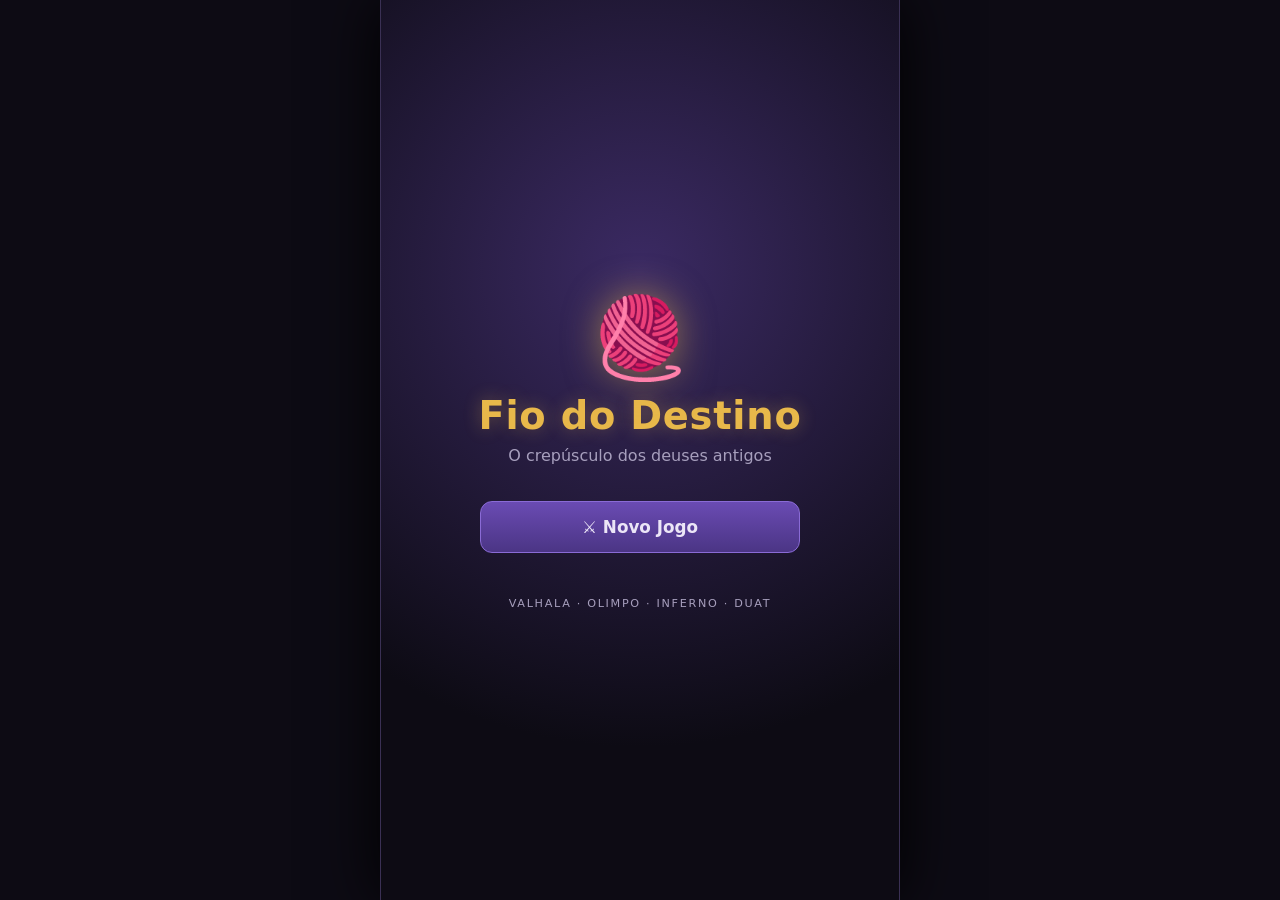
<file: index.html>
<!doctype html>
<html lang="pt-BR">
<head>
  <meta charset="utf-8">
  <meta name="viewport" content="width=device-width, initial-scale=1, viewport-fit=cover, user-scalable=no">
  <meta name="theme-color" content="#0d0b14">
  <meta name="mobile-web-app-capable" content="yes">
  <meta name="apple-mobile-web-app-capable" content="yes">
  <meta name="description" content="RPG de turnos sobre os deuses antigos: Valhala, Olimpo, Inferno e Duat.">
  <title>Fio do Destino</title>
  <link rel="manifest" href="manifest.json">
  <link rel="icon" href="icon.svg" type="image/svg+xml">
  <link rel="apple-touch-icon" href="icon.svg">
  <link rel="stylesheet" href="style.css">
</head>
<body>
  <div id="app"></div>
  <div id="modal"></div>
  <script src="js/data.js"></script>
  <script src="js/cartas.js"></script>
  <script src="js/cenarios.js"></script>
  <script src="js/eventos.js"></script>
  <script src="js/logic.js"></script>
  <script src="js/mapas.js"></script>
  <script src="js/minis.js"></script>
  <script src="js/tatica.js"></script>
  <script src="js/vendor/three.min.js"></script>
  <script src="js/modelos3d.js"></script>
  <script src="js/modelos3d/heroi.js"></script>
  <script src="js/modelos3d/valhala.js"></script>
  <script src="js/modelos3d/olimpo.js"></script>
  <script src="js/modelos3d/inferno.js"></script>
  <script src="js/modelos3d/duat.js"></script>
  <script src="js/modelos3d/estruturas.js"></script>
  <script src="js/cena3d.js"></script>
  <script src="js/tutorial.js"></script>
  <script src="js/ui.js"></script>
</body>
</html>
</file>
<file: style.css>
:root {
  --bg: #0d0b14;
  --painel: #1a1626;
  --painel2: #241e36;
  --borda: #3a3054;
  --texto: #ece6f7;
  --suave: #a79fbd;
  --ouro: #e8b84a;
  --hp: #d9484e;
  --mp: #3f8ae0;
  --xp: #9a6bdc;
  --ok: #5fd068;
  --ruim: #ff6b6b;
  --fundo-reino: linear-gradient(180deg, #1b1530 0%, #0d0b14 100%);
  --safe-b: env(safe-area-inset-bottom, 0px);
  --safe-t: env(safe-area-inset-top, 0px);
  color-scheme: dark;
}
* { box-sizing: border-box; -webkit-tap-highlight-color: transparent; }
html, body { margin: 0; height: 100%; background: var(--bg); color: var(--texto); font-family: system-ui, -apple-system, 'Segoe UI', Roboto, sans-serif; font-size: 16px; overscroll-behavior: none; }
body { display: flex; justify-content: center; }
#app { width: 100%; max-width: 520px; height: 100%; position: relative; }
button { font: inherit; color: inherit; cursor: pointer; }
button:disabled { opacity: .4; cursor: default; }
h1, h2, h3, p { margin: 0; }
small { color: var(--suave); }
b { font-weight: 700; }

/* ---------- temas dos reinos ---------- */
.reino-valhala { --fundo-reino: linear-gradient(180deg, #16294a 0%, #0c1424 55%, #0d0b14 100%); --acento: #7cc4ff; }
.reino-olimpo  { --fundo-reino: linear-gradient(180deg, #3d4f7a 0%, #1f2a46 55%, #0d0b14 100%); --acento: #ffe28a; }
.reino-inferno { --fundo-reino: linear-gradient(180deg, #4a0e0e 0%, #1d0707 55%, #0d0b14 100%); --acento: #ff7a45; }
.reino-duat    { --fundo-reino: linear-gradient(180deg, #5a4318 0%, #251b0a 55%, #0d0b14 100%); --acento: #f2c04d; }
.reino-caos    { --fundo-reino: linear-gradient(180deg, #2b0f4d 0%, #0c0618 60%, #000 100%); --acento: #c58bff; }

.tela { height: 100%; display: flex; flex-direction: column; background: var(--fundo-reino); padding-top: var(--safe-t); overflow: hidden; }
.corpo { flex: 1; overflow-y: auto; padding: 14px 16px 18px; -webkit-overflow-scrolling: touch; }

/* ---------- botões ---------- */
.btn { background: var(--painel2); border: 1px solid var(--borda); border-radius: 12px; padding: 12px 14px; min-height: 48px; font-weight: 600; transition: transform .08s, background .15s; }
.btn:active:not(:disabled) { transform: scale(.97); background: #33294d; }
.btn.grande { padding: 15px; font-size: 1.05rem; width: 100%; background: linear-gradient(180deg, #6a4bb3, #4b3585); border-color: #8a6bd6; }
.btn.sec { background: var(--painel2); border-color: var(--borda); }
.btn.chefe { background: linear-gradient(180deg, #a3342f, #6e1f1c); border-color: #d9605a; width: 100%; }
.btn.peq { min-height: 40px; padding: 8px 12px; font-size: .9rem; white-space: nowrap; }
.btn.link { background: none; border: none; color: var(--suave); width: 100%; text-decoration: underline; }
.btn.span2 { grid-column: span 2; }

/* ---------- título / criação / história ---------- */
.titulo { align-items: center; justify-content: center; text-align: center; padding: 24px; gap: 8px; background: radial-gradient(circle at 50% 30%, #3b2a63 0%, #0d0b14 70%); }
.logo { font-size: 5rem; filter: drop-shadow(0 0 18px #e8b84a88); animation: flutuar 3s ease-in-out infinite; }
.titulo h1 { font-size: 2.4rem; letter-spacing: .02em; color: var(--ouro); text-shadow: 0 0 18px #e8b84a55; }
.sub { color: var(--suave); margin-bottom: 28px; }
.menu-titulo { width: 100%; max-width: 320px; display: flex; flex-direction: column; gap: 12px; }
.rodape-titulo { margin-top: 36px; letter-spacing: .15em; text-transform: uppercase; font-size: .7rem; }
@keyframes flutuar { 50% { transform: translateY(-8px); } }

.criar { padding: 18px 16px; overflow-y: auto; gap: 14px; }
.criar h2 { text-align: center; color: var(--ouro); }
.campo { display: flex; flex-direction: column; gap: 6px; color: var(--suave); font-size: .9rem; }
.campo input { background: var(--painel); border: 1px solid var(--borda); border-radius: 10px; padding: 13px; color: var(--texto); font-size: 1rem; }
.classes { display: flex; flex-direction: column; gap: 10px; }
.card-classe { text-align: left; background: var(--painel); border: 2px solid var(--borda); border-radius: 14px; padding: 12px 14px; display: grid; grid-template-columns: 52px 1fr; column-gap: 12px; }
.card-classe.sel { border-color: var(--ouro); background: #2a2140; }
.card-classe .ico-g { grid-row: span 3; font-size: 2.4rem; align-self: center; }
.card-classe small { line-height: 1.3; }
.mini-attr { display: flex; gap: 8px; margin-top: 6px; font-size: .75rem; color: var(--ouro); }

.historia { align-items: center; justify-content: center; padding: 28px 24px; gap: 22px; text-align: center; }
.hist-icone { font-size: 4.5rem; filter: drop-shadow(0 0 16px #ffffff44); }
.hist-texto { font-size: 1.12rem; line-height: 1.6; max-width: 440px; }
.pontos-pag { display: flex; gap: 8px; }
.pontos-pag i { width: 8px; height: 8px; border-radius: 50%; background: var(--borda); }
.pontos-pag i.on { background: var(--ouro); }
.historia .btn.grande { max-width: 320px; }

/* ---------- topo de status ---------- */
.topo { padding: 10px 14px 8px; background: #0d0b14cc; border-bottom: 1px solid var(--borda); display: flex; flex-direction: column; gap: 5px; }
.topo-nome { display: flex; align-items: baseline; gap: 10px; }
.topo-nome span { color: var(--suave); font-size: .9rem; }
.topo-nome .ouro { margin-left: auto; color: var(--ouro); font-weight: 700; }
.barra { position: relative; height: 18px; background: #00000066; border-radius: 9px; overflow: hidden; border: 1px solid #ffffff14; }
.barra i { position: absolute; inset: 0 auto 0 0; transition: width .35s; }
.barra span { position: relative; display: block; text-align: center; font-size: .72rem; line-height: 18px; text-shadow: 0 1px 2px #000; }
.barra.hp i { background: linear-gradient(90deg, #a52f35, var(--hp)); }
.barra.mp i { background: linear-gradient(90deg, #2c61a8, var(--mp)); }
.barra.xp { height: 10px; } .barra.xp i { background: var(--xp); } .barra.xp span { font-size: .6rem; line-height: 10px; }
.barra.inimigo i { background: linear-gradient(90deg, #8a2a2e, #e0575c); }

/* ---------- mapa ---------- */
.mapa h2, .reino h2 { margin-bottom: 10px; color: var(--ouro); }
.fragmentos { display: flex; align-items: center; gap: 6px; margin-bottom: 14px; font-size: 1.5rem; color: var(--borda); }
.fragmentos span.on { color: var(--ouro); filter: drop-shadow(0 0 6px var(--ouro)); }
.fragmentos small { margin-left: 8px; font-size: .75rem; }
.card-reino { width: 100%; display: flex; align-items: center; gap: 14px; text-align: left; padding: 14px; margin-bottom: 10px; border-radius: 14px; border: 1px solid var(--borda); background: var(--fundo-reino); }
.card-reino .ico-g { font-size: 2.2rem; width: 46px; text-align: center; }
.card-reino .txt { flex: 1; display: flex; flex-direction: column; gap: 2px; }
.card-reino b { color: var(--acento, var(--texto)); font-size: 1.1rem; }
.card-reino:disabled { filter: grayscale(.8); }

.rodape { display: flex; border-top: 1px solid var(--borda); background: #0d0b14ee; padding-bottom: var(--safe-b); }
.rodape button { flex: 1; background: none; border: none; padding: 14px 4px; min-height: 52px; font-size: .9rem; position: relative; }
.rodape button:active { background: var(--painel2); }
.badge { position: absolute; top: 6px; right: 10%; background: var(--ruim); color: #fff; font-style: normal; font-size: .7rem; border-radius: 10px; padding: 1px 6px; }

/* ---------- reino ---------- */
.banner { text-align: center; padding: 18px 0 8px; }
.banner span { font-size: 4.2rem; filter: drop-shadow(0 0 20px var(--acento)); }
.banner h2 { color: var(--acento); font-size: 1.7rem; }
.intro { line-height: 1.55; color: var(--suave); text-align: center; margin: 6px 4px 20px; }
.acoes-reino { display: flex; flex-direction: column; gap: 10px; }

/* ---------- loja ---------- */
.mercador { display: flex; gap: 12px; align-items: center; background: var(--painel); border-radius: 12px; padding: 10px 12px; margin-bottom: 12px; }
.mercador span { font-size: 2.3rem; }
.mercador p { font-size: .9rem; line-height: 1.35; }
.abas { display: flex; gap: 8px; margin-bottom: 10px; }
.abas button { flex: 1; background: var(--painel); border: 1px solid var(--borda); border-radius: 10px; padding: 11px; }
.abas button.on { background: #4b3585; border-color: #8a6bd6; }
.lista { display: flex; flex-direction: column; gap: 8px; margin-bottom: 8px; }
.linha-item { display: flex; align-items: center; gap: 10px; background: var(--painel); border: 1px solid var(--borda); border-radius: 12px; padding: 8px 10px; }
.linha-item .ico { width: 44px; height: 44px; flex: none; display: grid; place-items: center; font-size: 1.6rem; background: #00000044; border: 2px solid; border-radius: 10px; }
.linha-item .info { flex: 1; display: flex; flex-direction: column; min-width: 0; gap: 1px; }
.linha-item small { line-height: 1.25; }
.melhor { color: var(--ok); } .pior { color: var(--ruim); }
.vazio { color: var(--suave); text-align: center; padding: 14px; font-size: .9rem; }

/* ---------- batalha tática ---------- */
/* cores do chão (3 tons para variar), paredes e líquidos de cada reino */
.reino-valhala { --chao: #2a3f66; --chao-b: #314a76; --chao-c: #263a5e; --chao2: #3a5584; }
.reino-olimpo  { --chao: #6a79ac; --chao-b: #7685b8; --chao-c: #5f6ea0; --chao2: #8493c6; }
.reino-inferno { --chao: #4a1f22; --chao-b: #55262a; --chao-c: #411b1e; --chao2: #6a3036; }
.reino-duat    { --chao: #7a6232; --chao-b: #85693a; --chao-c: #705a2c; --chao2: #96793f; }
.reino-caos    { --chao: #2c1752; --chao-b: #351c62; --chao-c: #25133f; --chao2: #4a2a82; }

.tatica { padding: 0; gap: 0; overflow: hidden; }
.tatica > * { flex: none; }
.tat-topo { display: flex; justify-content: space-between; align-items: center; gap: 8px; padding: 4px 6px; font-size: .82rem; color: var(--suave); }
.tat-topo .tat-nome { min-width: 0; overflow: hidden; text-overflow: ellipsis; white-space: nowrap; }
.tat-topo #rod { flex: none; white-space: nowrap; font-size: .78rem; }
.tat-topo b { color: var(--acento, var(--ouro)); }
.tat-topo b.ini { color: var(--ruim); }
.tabuleiro { position: relative; background: #0d0b14; border: 1px solid var(--borda); border-radius: 14px; overflow: hidden; }
.mapa-botoes { position: absolute; right: 6px; top: 6px; display: flex; flex-direction: column; gap: 6px; z-index: 5; }
.btn-mapa { width: 40px; height: 40px; border-radius: 50%; border: 1px solid var(--borda); background: #0d0b14d9; font-size: 1.1rem; }
.btn-mapa:active { background: var(--painel2); }

.dica-arm { font-size: .78rem; color: var(--suave); background: #0d0b14aa; border: 1px solid var(--cor, var(--borda)); border-left-width: 4px; border-radius: 10px; padding: 5px 10px; line-height: 1.35; }
.dica-arm b { color: var(--cor, var(--texto)); }
.tag.efeito { color: #ffd1a8; border-color: #ffb02e; }

#hud { display: flex; flex-direction: column; gap: 6px; }
.hud-heroi { background: #0d0b14aa; border: 1px solid var(--borda); border-radius: 12px; padding: 8px 10px; display: flex; flex-direction: column; gap: 5px; }
.hud-linha { display: flex; align-items: center; gap: 8px; flex-wrap: wrap; }
.hud-linha .mini-ico { margin: -4px 0; }
.tag { font-size: .72rem; background: var(--painel2); border: 1px solid var(--borda); border-radius: 8px; padding: 2px 7px; }
.tag.ouro { color: var(--ouro); border-color: var(--ouro); }
.pontos-turno { gap: 10px; font-size: .85rem; }
.pontos-turno span { background: #00000044; border-radius: 8px; padding: 3px 9px; color: var(--suave); }
.pontos-turno span.on { color: var(--texto); background: #3f7be044; }
.barra.mini { height: 13px; } .barra.mini span { font-size: .62rem; line-height: 13px; }
.log { min-height: 46px; max-height: 72px; overflow-y: auto; background: #00000055; border-radius: 12px; padding: 6px 10px; font-size: .84rem; line-height: 1.35; }
.log p { padding: 1px 0; color: var(--suave); }
.log p:last-child { color: var(--texto); }
.l-dano { color: #ffd1a8 !important; } .l-crit { color: var(--ouro) !important; font-weight: 700; }
.l-inimigo { color: #ff9c9c !important; } .l-forte { color: var(--ruim) !important; font-weight: 700; }
.l-cura { color: var(--ok) !important; } .l-aviso { color: #ffb02e !important; font-weight: 700; } .l-erro { color: var(--ruim) !important; }
.acoes { min-height: 120px; }
.grade-acoes { display: grid; grid-template-columns: 1fr 1fr; gap: 8px; }
.grade-acoes .btn { min-height: 50px; }
.grade-acoes .btn small { font-weight: 400; color: var(--suave); }
.btn.fim-turno { background: linear-gradient(180deg, #6a4bb3, #4b3585); border-color: #8a6bd6; }
.sub-menu { display: flex; flex-direction: column; gap: 6px; max-height: 250px; overflow-y: auto; }
.btn.hab { display: flex; flex-direction: column; align-items: flex-start; gap: 1px; text-align: left; min-height: 46px; padding: 8px 12px; }
.btn.hab small { font-weight: 400; }
.fim { text-align: center; display: flex; flex-direction: column; gap: 8px; padding: 6px; }
.fim h3 { color: var(--ouro); font-size: 1.3rem; }
.drops { display: flex; flex-wrap: wrap; justify-content: center; gap: 4px 12px; }
.nivelup { color: var(--ouro); font-weight: 700; }

/* ---------- janela (personagem / inventário) ---------- */
#modal { position: fixed; inset: 0; background: #000000b0; display: none; align-items: flex-end; justify-content: center; z-index: 20; }
#modal.on { display: flex; }
.janela { position: relative; width: 100%; max-width: 520px; max-height: 88%; overflow-y: auto; background: var(--painel); border-radius: 20px 20px 0 0; padding: 18px 16px calc(22px + var(--safe-b)); border-top: 2px solid var(--ouro); animation: entrar .2s ease-out; }
@keyframes entrar { from { transform: translateY(40px); opacity: 0; } }
.janela h2 { color: var(--ouro); margin-bottom: 6px; padding-right: 40px; }
.janela h2 small { font-size: .8rem; font-weight: 400; }
.janela h3 { margin: 16px 0 8px; font-size: 1rem; color: var(--suave); text-transform: uppercase; letter-spacing: .06em; }
.janela .linha-item { margin-bottom: 8px; background: var(--painel2); }
.fechar { position: absolute; top: 12px; right: 12px; width: 42px; height: 42px; border-radius: 50%; background: var(--painel2); border: 1px solid var(--borda); font-size: 1.1rem; }
.pts { color: var(--ouro); margin-bottom: 10px; font-size: .92rem; }
.attr-linha { display: flex; align-items: center; gap: 10px; background: var(--painel2); border-radius: 12px; padding: 8px 10px; margin-bottom: 6px; }
.attr-linha > div:first-child { flex: 1; display: flex; flex-direction: column; }
.attr-val { font-size: 1.4rem; font-weight: 800; min-width: 52px; text-align: right; }
.attr-val em { color: var(--ok); font-size: .8rem; font-style: normal; margin-left: 3px; }
.derivados { display: grid; grid-template-columns: 1fr 1fr; gap: 6px 12px; margin-top: 10px; font-size: .9rem; }
.derivados span { display: flex; justify-content: space-between; background: #00000033; padding: 6px 10px; border-radius: 8px; }
.slot.vazio-slot { color: var(--suave); background: var(--painel2); border: 1px dashed var(--borda); border-radius: 12px; padding: 12px; margin-bottom: 8px; }
.habs { list-style: none; margin: 0; padding: 0; display: flex; flex-direction: column; gap: 6px; }
.habs li { background: var(--painel2); padding: 8px 10px; border-radius: 10px; }
.habs li.bloq { opacity: .45; }
.dica { margin-top: 14px; font-size: .8rem; color: var(--suave); text-align: center; }

#toast { position: fixed; left: 50%; bottom: calc(90px + var(--safe-b)); transform: translate(-50%, 20px); background: #000000dd; border: 1px solid var(--ouro); color: var(--texto); padding: 10px 16px; border-radius: 12px; opacity: 0; pointer-events: none; transition: .25s; z-index: 30; max-width: 90%; text-align: center; font-size: .9rem; }
#toast.on { opacity: 1; transform: translate(-50%, 0); }

@media (min-width: 521px) {
  #app { box-shadow: 0 0 60px #000; border-left: 1px solid var(--borda); border-right: 1px solid var(--borda); }
}
@media (max-height: 640px) {
  .sprite { font-size: 3.6rem; } .lado.chefe .sprite { font-size: 4.2rem; } .acoes { min-height: 140px; }
}

.conf-msg { margin: 6px 36px 16px 0; line-height: 1.5; font-size: 1.05rem; }
.conf-bts { display: flex; gap: 10px; }
.conf-bts .btn { flex: 1; }

/* ---------- mapa 3D ---------- */
.cena3d { position: absolute; inset: 0; width: 100%; height: 100%; touch-action: none; user-select: none; -webkit-user-select: none; position: relative; }
.cena3d canvas { display: block; width: 100%; height: 100%; touch-action: none; }
.fx3d { position: absolute; inset: 0; pointer-events: none; overflow: hidden; }
.fx3d-num { position: absolute; transform: translate(-50%, -50%); font-weight: 800; font-size: 1.15rem; color: #fff; text-shadow: 0 2px 3px #000, 0 0 6px #000; animation: sobe 1s ease-out forwards; white-space: nowrap; pointer-events: none; }
.fx3d-num.crit { color: var(--ouro); font-size: 1.4rem; } .fx3d-num.forte { color: #ff7b7b; }
.fx3d-num.cura { color: var(--ok); } .fx3d-num.esq { color: #9fc0ff; }
@keyframes sobe { from { opacity: 1; margin-top: 0; } to { opacity: 0; margin-top: -46px; } }
.obj { background: #0d0b14cc; border: 1px solid var(--ouro); border-radius: 10px; padding: 6px 10px; font-size: .85rem; line-height: 1.35; }
.obj small { display: block; color: var(--suave); }

/* ---------- cartas dos inimigos ---------- */
.cartas-titulo { font-size: .78rem; color: var(--suave); text-transform: uppercase; letter-spacing: .05em; padding: 0 4px; }
.cartas { display: flex; gap: 8px; overflow-x: auto; padding: 2px 2px 6px; -webkit-overflow-scrolling: touch; }
.carta-inim { flex: 0 0 150px; background: linear-gradient(180deg, #1d1830, #120f1f); border: 2px solid var(--cor, #7a2f35); border-radius: 12px; padding: 6px 8px; display: flex; flex-direction: column; gap: 4px; font-size: .78rem; }
.carta-inim.chefe { border-color: var(--ouro); box-shadow: 0 0 8px #ffd16655; }
.carta-inim.agindo { box-shadow: 0 0 0 3px #fff8, 0 0 14px var(--cor); transform: translateY(-2px); }
.carta-inim.estrutura { opacity: .9; }
.carta-topo { display: flex; align-items: center; gap: 5px; }
.carta-topo b { flex: 1; min-width: 0; white-space: nowrap; overflow: hidden; text-overflow: ellipsis; }
.carta-topo em { font-style: normal; color: var(--suave); }
.carta-topo .ini { width: 22px; height: 22px; border-radius: 50%; background: var(--cor, #7a2f35); color: #fff; font-weight: 800; display: grid; place-items: center; flex: none; font-size: .72rem; }
.carta-nome { color: var(--ouro); font-weight: 700; }
.efeitos { list-style: none; margin: 0; padding: 0; display: flex; flex-direction: column; gap: 1px; }
.carta-num { color: var(--suave); font-size: .74rem; }
.vidas { display: flex; flex-direction: column; gap: 3px; }
.barra.inimigo i { background: linear-gradient(90deg, #a02a30, #e0434a); }

/* ---------- escolha de cenário e dificuldade ---------- */
.dificuldades { display: grid; grid-template-columns: repeat(4, 1fr); gap: 6px; }
.chip-dif { display: flex; flex-direction: column; align-items: center; gap: 2px; padding: 8px 2px; border-radius: 10px; border: 1px solid var(--borda); background: var(--painel2); font-size: 1.2rem; }
.chip-dif span { font-size: .68rem; color: var(--suave); }
.chip-dif.on { border-color: var(--ouro); background: #ffd16622; } .chip-dif.on span { color: var(--ouro); }
.rotulo-dif { font-size: .78rem; color: var(--suave); text-transform: uppercase; letter-spacing: .05em; margin: 12px 0 6px; }
.resumo-dif { display: grid; grid-template-columns: 1fr 1fr; gap: 6px; margin-top: 10px; font-size: .82rem; }
.resumo-dif span { background: #00000033; border-radius: 8px; padding: 6px 10px; display: flex; justify-content: space-between; gap: 6px; }
.lista-cen { display: flex; flex-direction: column; gap: 8px; margin: 12px 0; }
.card-cen { display: flex; align-items: center; gap: 12px; background: var(--painel2); border: 1px solid var(--borda); border-radius: 14px; padding: 12px; text-align: left; min-height: 60px; }
.card-cen:disabled { opacity: .45; } .card-cen.feito { border-color: var(--ok); }
.card-cen .num, .num-g { flex: none; width: 38px; height: 38px; border-radius: 50%; background: #00000055; border: 1px solid var(--ouro); color: var(--ouro); font-weight: 800; display: grid; place-items: center; }
.card-cen .txt { flex: 1; display: flex; flex-direction: column; } .card-cen small { color: var(--suave); }
.cen-topo { display: flex; align-items: center; gap: 12px; } .cen-topo small { color: var(--suave); }
.caixa-obj { display: flex; align-items: center; gap: 12px; background: #ffd16618; border: 1px solid var(--ouro); border-radius: 12px; padding: 10px 12px; margin: 10px 0; }
.caixa-obj small { display: block; color: var(--suave); } .caixa-obj .ico-g { font-size: 1.8rem; }
.detalhes-cen { display: flex; flex-wrap: wrap; gap: 6px; font-size: .8rem; }
.detalhes-cen span { background: #00000044; border-radius: 8px; padding: 4px 9px; }
.acoes-reino { display: flex; flex-direction: column; gap: 8px; margin-top: 12px; }
.grade-acoes .span2 { grid-column: span 2; }
.cen-tag { margin-left: auto; font-size: .7rem; color: var(--suave); }
.sobras { color: var(--ouro); font-size: .88rem; }

/* ---------- tutorial ---------- */
.tut { flex: none; position: relative; z-index: 12; margin: 6px 8px 2px; padding: 8px 12px 10px; max-height: 42vh; overflow-y: auto; background: linear-gradient(180deg, #2a2150, #1a1530); border: 2px solid var(--ouro); border-radius: 14px; box-shadow: 0 6px 18px #000a; font-size: .86rem; line-height: 1.4; }
.tut-cab { display: flex; justify-content: space-between; align-items: center; gap: 8px; font-size: .7rem; color: var(--suave); text-transform: uppercase; letter-spacing: .04em; margin-bottom: 2px; }
.tut-x { background: none; border: none; color: var(--suave); font-size: .7rem; padding: 4px 0; text-decoration: underline; }
.tut-titulo { display: block; color: var(--ouro); font-size: 1rem; margin: 2px 0 4px; }
.tut-texto { color: var(--texto); }
.tut-bts { display: flex; align-items: center; justify-content: space-between; gap: 10px; margin-top: 8px; }
.tut-bts .btn { min-height: 40px; padding: 6px 18px; }
.tut-espera { color: var(--ouro); font-weight: 700; font-size: .8rem; }
.tut-alvo { outline: 3px solid var(--ouro) !important; outline-offset: 2px; animation: tutpisca 1s ease-in-out infinite alternate; border-radius: 10px; position: relative; z-index: 3; }
@keyframes tutpisca { from { box-shadow: 0 0 0 0 #ffd16600; } to { box-shadow: 0 0 14px 4px #ffd166aa; } }

/* ---------- batalha: mapa em tela cheia com painéis por cima ---------- */
.tat-topo { padding: 3px 8px; background: #0d0b14; border-bottom: 1px solid var(--borda); }
.palco { position: relative; flex: 1 1 auto; min-height: 0; overflow: hidden; background: #0d0b14; }
.sobre-topo { position: absolute; top: 0; left: 0; right: 0; z-index: 3; display: flex; flex-direction: column; gap: 4px; padding: 5px 54px 0 6px; pointer-events: none; }
.sobre-topo > * { pointer-events: auto; }
.sobre-topo .obj { align-self: flex-start; max-width: 100%; padding: 3px 9px; font-size: .74rem; }
.sobre-topo .obj small { display: inline; margin-left: 6px; }
.ini-faixa { display: flex; gap: 5px; overflow-x: auto; padding-bottom: 2px; scrollbar-width: none; }
.ini-faixa::-webkit-scrollbar { display: none; }
.ini-chip { flex: none; position: relative; display: flex; align-items: center; gap: 4px; min-height: 34px; padding: 2px 8px 2px 4px; border-radius: 10px; background: #0d0b14e6; border: 2px solid var(--cor, var(--ouro)); font-size: .72rem; color: var(--texto); }
.ini-chip .n { font-style: normal; font-weight: 800; width: 20px; height: 20px; border-radius: 50%; background: var(--cor, var(--ouro)); color: #fff; display: grid; place-items: center; font-size: .72rem; flex: none; }
.ini-chip.heroi { --cor: var(--ouro); }
.ini-chip.heroi .n { color: #1a1626; }
.ini-chip .ef { color: var(--suave); white-space: nowrap; }
.ini-chip em { font-style: normal; font-weight: 800; color: var(--ouro); }
.ini-chip.feito { opacity: .4; }
.ini-chip.ativo { box-shadow: 0 0 0 2px #fff, 0 0 12px var(--cor, var(--ouro)); transform: translateY(1px); }
.ini-chip.pendente .n { background: #555; color: #fff; }
.ini-chip.chefe { border-color: var(--ouro); }

.dock { position: absolute; left: 0; right: 0; bottom: 0; z-index: 4; display: flex; flex-direction: column; gap: 5px; padding: 18px 8px calc(6px + var(--safe-b)); background: linear-gradient(180deg, #0d0b1400, #0d0b14dd 22%, #0d0b14f2); max-height: 62%; overflow-y: auto; }
.tick { font-size: .78rem; color: var(--suave); text-align: center; line-height: 1.25; }
.tick.l-dano { color: #ffd1a8; } .tick.l-inimigo { color: #ff9c9c; } .tick.l-cura { color: var(--ok); } .tick.l-aviso { color: #ffb02e; }
.hud-heroi { padding: 4px 8px; gap: 3px; border-radius: 10px; }
.hh-barras { display: flex; align-items: center; gap: 8px; }
.hh-barras .barra { flex: 1; }
.ouro-mini { font-size: .8rem; color: var(--ouro); white-space: nowrap; }
.pips { display: flex; flex-wrap: wrap; align-items: center; gap: 4px; font-size: .74rem; }
.pips span { background: #00000055; border-radius: 8px; padding: 1px 7px; color: var(--suave); }
.pips span.on { color: var(--texto); background: #3f7be055; }
.pips .carta-atual { color: var(--ouro); }
.aguarde { text-align: center; color: var(--suave); font-size: .85rem; padding: 6px; }

.mao-topo { display: flex; justify-content: space-between; align-items: center; gap: 6px; font-size: .74rem; color: var(--suave); }
.mao-bts { display: flex; gap: 6px; align-items: center; }
.mao-bts .btn.link { width: auto; min-height: 32px; padding: 4px 8px; }
.btn.jogar { white-space: nowrap; min-height: 38px; padding: 6px 14px; background: linear-gradient(180deg, #3f9b4a, #2a6f34); border-color: #5fd068; }
.mao { display: flex; gap: 6px; overflow-x: auto; padding: 4px 2px 6px; -webkit-overflow-scrolling: touch; }
.cartaH { flex: 0 0 104px; position: relative; display: flex; flex-direction: column; gap: 3px; text-align: left; padding: 6px 6px 6px 8px; border-radius: 10px; background: linear-gradient(180deg, #2a2150, #181328); border: 2px solid var(--borda); font-size: .72rem; line-height: 1.2; }
.cartaH .ini { position: absolute; top: -6px; right: -4px; width: 24px; height: 24px; border-radius: 50%; background: var(--ouro); color: #1a1626; font-style: normal; font-weight: 800; display: grid; place-items: center; font-size: .78rem; }
.cartaH b { padding-right: 18px; color: var(--ouro); font-size: .76rem; }
.cartaH .efs { display: flex; flex-direction: column; gap: 1px; color: var(--texto); }
.cartaH.sel { border-color: #fff; transform: translateY(-4px); box-shadow: 0 0 12px #fff6; }
.cartaH.desc { background: linear-gradient(180deg, #1d3a2a, #12231a); }
.cartaH.desc .ini { background: #8a8a99; }

.acoes-linha { display: grid; grid-auto-flow: column; grid-auto-columns: 1fr; gap: 6px; }
.ac { display: flex; flex-direction: column; align-items: center; justify-content: center; gap: 1px; min-height: 52px; border-radius: 12px; background: var(--painel2); border: 1px solid var(--borda); font-size: .74rem; }
.ac b { font-size: 1.25rem; line-height: 1; }
.ac.fim-turno { background: linear-gradient(180deg, #6a4bb3, #4b3585); border-color: #8a6bd6; }
.submenu { display: flex; flex-direction: column; gap: 6px; max-height: 200px; overflow-y: auto; }
.dica-sub { font-size: .76rem; color: var(--suave); }
.alvo-msg { display: flex; justify-content: space-between; align-items: center; gap: 8px; padding: 6px 10px; background: #a02a30cc; border-radius: 12px; font-size: .85rem; }

.gaveta { display: none; position: absolute; inset: 6px; z-index: 8; overflow-y: auto; padding: 10px; border-radius: 14px; background: #130f20f5; border: 2px solid var(--ouro); flex-direction: column; gap: 8px; }
.gaveta.aberta { display: flex; }
.gaveta-cab { display: flex; justify-content: space-between; align-items: center; }
.btn-x { width: 36px; height: 36px; border-radius: 50%; background: var(--painel2); border: 1px solid var(--borda); }
.gaveta .log { max-height: 130px; }
.centro { display: none; position: absolute; inset: 0; z-index: 9; align-items: center; justify-content: center; padding: 14px; background: #000000a0; }
.centro.on { display: flex; }
.centro .fim { width: 100%; max-width: 360px; max-height: 100%; overflow-y: auto; background: var(--painel); border: 2px solid var(--ouro); border-radius: 16px; padding: 14px; }

/* celular deitado: mapa à esquerda, painel à direita */
@media (orientation: landscape) and (max-height: 520px) {
  .tela.tatica { padding-top: 0; }
  .tat-topo { padding: 1px 8px; font-size: .72rem; }
  #app { max-width: none; }
  .dock { left: auto; top: 0; width: min(330px, 42%); max-height: none; padding: 6px 8px; background: #0d0b14f2; border-left: 1px solid var(--borda); justify-content: flex-end; }
  .sobre-topo { right: min(330px, 42%); padding-right: 6px; }
  .mapa-botoes { right: calc(min(330px, 42%) + 6px); flex-direction: column; }
  .btn-mapa { width: 36px; height: 36px; }
  .mao { flex-wrap: wrap; overflow-x: visible; overflow-y: auto; max-height: 150px; }
  .cartaH { flex: 0 0 calc(50% - 3px); }
  .hh-barras .barra { min-width: 80px; }
}
.palco > .tut { position: absolute; top: 44px; left: 8px; right: 8px; margin: 0; z-index: 12; max-height: 55%; }
@media (orientation: landscape) and (max-height: 520px) { .palco > .tut { right: calc(min(330px, 42%) + 8px); top: 40px; max-height: 80%; } }
.slot { margin-bottom: 8px; }
.slot-nome { display: block; font-size: .78rem; color: var(--suave); margin: 2px 2px 3px; text-transform: uppercase; letter-spacing: .04em; }
.slot .linha-item { margin-bottom: 0; }

/* ---------- baralho de modificadores ---------- */
.modcarta { position: absolute; left: 50%; top: 36%; transform: translate(-50%, -50%); z-index: 7; pointer-events: none; }
@media (orientation: landscape) and (max-height: 520px) { .modcarta { left: calc((100% - min(330px, 42%)) / 2); top: 48%; } }
.modcarta-cx { display: flex; flex-direction: column; align-items: center; gap: 4px; animation: modcarta 1.5s ease-out forwards; }
@keyframes modcarta { 0% { opacity: 0; transform: scale(.5) rotateY(90deg); } 14% { opacity: 1; transform: scale(1.12) rotateY(0); } 24% { transform: scale(1); } 80% { opacity: 1; } 100% { opacity: 0; transform: translateY(-14px) scale(.95); } }
.mc-quem { font-size: .78rem; font-weight: 700; color: #fff; background: #000b; border-radius: 10px; padding: 2px 10px; }
.mc-carta { width: 84px; height: 112px; border-radius: 12px; display: flex; flex-direction: column; align-items: center; justify-content: center; gap: 4px; border: 3px solid #e8d9a8; background: linear-gradient(160deg, #3a2f1e, #1d1710); box-shadow: 0 6px 18px #000c; text-align: center; padding: 4px; }
.mc-carta b { font-size: 2.4rem; line-height: 1; color: #fff; text-shadow: 0 2px 4px #000; }
.mc-carta small { font-size: .62rem; color: #e8d9a8; line-height: 1.1; }
.modcarta-cx.bom .mc-carta { border-color: #5fd068; background: linear-gradient(160deg, #1f4a2a, #11251a); } .modcarta-cx.bom .mc-carta b { color: #b6ffbd; }
.modcarta-cx.ruim .mc-carta { border-color: #ff6b6b; background: linear-gradient(160deg, #5a1f24, #2a1013); } .modcarta-cx.ruim .mc-carta b { color: #ffb3b3; }
.modcarta-cx.x2 .mc-carta { border-color: #ffd166; background: linear-gradient(160deg, #6a4c10, #2d2106); box-shadow: 0 0 22px #ffd166aa, 0 6px 18px #000c; } .modcarta-cx.x2 .mc-carta b { color: #ffe08a; font-size: 2.8rem; }
.modcarta-cx.bloqueio .mc-carta { border-color: #9aa0b4; background: linear-gradient(160deg, #3a3d4a, #14151c); } .modcarta-cx.bloqueio .mc-carta b { color: #ff8a8a; }
.modcarta-cx.inim .mc-carta { transform: scale(.88); }
.mc-res { font-size: .9rem; color: #fff; background: #000b; border-radius: 10px; padding: 2px 12px; } .mc-res b { color: #ffe08a; font-size: 1.05rem; }
.mc-emb { font-size: .72rem; color: #cfe3ff; background: #1d2a4aee; border-radius: 10px; padding: 1px 10px; }
.mods { display: flex; flex-wrap: wrap; gap: 5px; margin: 4px 0 6px; }
.mod { position: relative; min-width: 42px; height: 54px; border-radius: 9px; border: 2px solid #e8d9a8; background: linear-gradient(160deg, #3a2f1e, #1d1710); display: flex; flex-direction: column; align-items: center; justify-content: center; line-height: 1.05; padding: 0 4px; }
.mod b { font-size: 1.2rem; color: #fff; } .mod i { font-style: normal; font-size: .62rem; color: var(--suave); }
.mod.bom { border-color: #5fd068; } .mod.bom b { color: #b6ffbd; }
.mod.ruim { border-color: #ff6b6b; } .mod.ruim b { color: #ffb3b3; }
.mod.x2 { border-color: #ffd166; box-shadow: 0 0 8px #ffd16666; } .mod.x2 b { color: #ffe08a; }
.mod.bloqueio { border-color: #9aa0b4; } .mod.bloqueio b { color: #ff8a8a; }
.mod.gasta { opacity: .35; }
.dica-mod { display: block; font-size: .76rem; color: var(--suave); line-height: 1.35; }
.baralhos { display: flex; flex-direction: column; gap: 4px; }
.baralho-tag { border-color: #e8d9a8; color: #e8d9a8; }
.marco { color: #ffe08a; } .moedas-carga { color: var(--ouro); }
.marcos { list-style: none; margin: 0; padding: 0; display: flex; flex-direction: column; gap: 4px; }
.marcos li { display: flex; align-items: center; gap: 8px; background: var(--painel2); border-radius: 10px; padding: 6px 10px; font-size: .84rem; }
.marcos li span { flex: 1; } .marcos li.feito { opacity: .55; }
.mod-pq { min-width: 30px; text-align: center; border: 2px solid #e8d9a8; border-radius: 7px; font-size: .85rem; padding: 0 4px; }
.mod-pq.x2 { border-color: #ffd166; color: #ffe08a; }

/* ---------- cartas ocultas, descansos e sala limpa ---------- */
.ini-chip.oculta { border-style: dashed; } .ini-chip.oculta .n { background: #555; }
.carta-inim.oculta { opacity: .85; border-style: dashed; } .carta-inim.oculta small { color: var(--suave); }
.cartaH:disabled { opacity: .4; }
.cartaH.desc .efs span { font-size: .68rem; }
.fim.perda { max-width: 380px; } .perda-lista { flex-wrap: wrap; justify-content: center; overflow-x: visible; max-height: 46vh; overflow-y: auto; }
.perda-lista .cartaH { flex: 0 0 104px; }
.regra-limpa { font-size: .84rem; line-height: 1.4; color: var(--texto); background: #ffd16618; border: 1px solid var(--ouro); border-radius: 10px; padding: 6px 10px; }

/* ---------- cartas de nível, mão e equipamento ---------- */
.mao.colecao { flex-wrap: wrap; overflow-x: visible; justify-content: center; max-height: 340px; overflow-y: auto; }
.mao.colecao .cartaH { flex: 0 0 104px; }
.mao.escolha-cartas { flex-wrap: wrap; justify-content: center; overflow-x: visible; gap: 14px; }
.mao.escolha-cartas .cartaH { flex: 0 0 140px; font-size: .82rem; padding: 10px; } .mao.escolha-cartas .cartaH b { font-size: .95rem; }

/* ---------- vida em número e cartas dos monstros legíveis ---------- */
.vida-num { flex: 1; font-size: 1.35rem; font-weight: 700; color: #fff; text-align: left; } .vida-num b { font-size: 1.7rem; color: #ffd6d6; } .vida-num small { color: var(--suave); font-size: .95rem; margin-left: 2px; }
.vida-num.baixa b { color: #ff6b6b; animation: pisca 1s ease-in-out infinite alternate; }
@keyframes pisca { to { opacity: .55; } }
.vida-tag { display: inline-block; font-size: .8rem; font-weight: 700; background: #00000066; border-radius: 8px; padding: 1px 8px; margin: 1px 3px 1px 0; }
.vidas { display: flex; flex-wrap: wrap; }
.cartas-linha { display: flex; gap: 8px; overflow-x: auto; padding: 4px 2px 6px; -webkit-overflow-scrolling: touch; }
.mcarta { flex: 0 0 150px; background: linear-gradient(180deg, #241d3b, #120f1f); border: 2px solid var(--cor, #7a2f35); border-radius: 12px; padding: 7px 8px; display: flex; flex-direction: column; gap: 4px; }
.mcarta.chefe { box-shadow: 0 0 10px #ffd16688; }
.mcarta.agindo { box-shadow: 0 0 0 3px #fff, 0 0 16px var(--cor); transform: translateY(-3px); }
.mcarta.feito { opacity: .45; }
.mc-topo { display: flex; align-items: center; gap: 5px; } .mc-topo b { font-size: .8rem; min-width: 0; overflow: hidden; text-overflow: ellipsis; white-space: nowrap; }
.mc-topo .n { font-style: normal; flex: none; width: 26px; height: 26px; border-radius: 50%; background: var(--cor, #7a2f35); color: #fff; font-weight: 800; display: grid; place-items: center; font-size: .85rem; }
.mc-nome { color: var(--ouro); font-weight: 700; font-size: .85rem; }
.mc-nums { display: flex; gap: 6px; font-size: 1.05rem; font-weight: 800; } .mc-nums span { background: #00000055; border-radius: 8px; padding: 1px 7px; } .mc-nums .nada { color: var(--suave); font-weight: 600; }
.mc-efs { display: flex; flex-wrap: wrap; gap: 4px; font-size: .74rem; } .mc-efs span { background: #ffd16622; border: 1px solid #ffd16655; border-radius: 8px; padding: 0 6px; }
.mc-vida { display: flex; flex-wrap: wrap; gap: 4px; font-size: .78rem; font-weight: 700; } .mc-vida span { background: #a02a3055; border-radius: 8px; padding: 0 7px; }
.mc-cartas { display: flex; gap: 10px; align-items: center; }
.mc-carta.descartada { opacity: .45; transform: scale(.85) rotate(-6deg); filter: grayscale(.6); }
.mc-carta.escolhida { box-shadow: 0 0 20px #fff8, 0 6px 18px #000c; }
.mc-carta.bom { border-color: #5fd068; background: linear-gradient(160deg, #1f4a2a, #11251a); } .mc-carta.bom b { color: #b6ffbd; }
.mc-carta.ruim { border-color: #ff6b6b; background: linear-gradient(160deg, #5a1f24, #2a1013); } .mc-carta.ruim b { color: #ffb3b3; }
.mc-carta.x2 { border-color: #ffd166; background: linear-gradient(160deg, #6a4c10, #2d2106); } .mc-carta.x2 b { color: #ffe08a; }
.mc-carta.bloqueio { border-color: #9aa0b4; background: linear-gradient(160deg, #3a3d4a, #14151c); } .mc-carta.bloqueio b { color: #ff8a8a; }
.modcarta-cx .mc-carta { border-color: inherit; }

/* ---- Ciclo 8: duas cartas por rodada, metades, elementos, condições ---- */
.cartaH .meta { display: block; padding: 3px 5px; border-radius: 6px; font-size: .72rem; background: #ffffff10; }
.cartaH .meta.topo { border-bottom: 2px solid var(--ouro); border-radius: 6px 6px 0 0; }
.cartaH .meta.base { border-radius: 0 0 6px 6px; margin-top: -3px; background: #ffffff08; }
.cartaH .ordem { position: absolute; top: -8px; left: -4px; text-decoration: none; background: #fff; color: #1a1626; border-radius: 50%; width: 20px; height: 20px; display: grid; place-items: center; font-size: .8rem; font-weight: 800; }
.cartaH.queima { border-color: #ff8a3d; }
.cartaH .selo { font-style: normal; font-size: .62rem; color: #ffb27a; }
.dica-2 { display: block; font-size: .68rem; color: var(--suave); padding: 0 2px; }
.turno2 { display: flex; gap: 6px; padding: 2px 2px 4px; }
.turno2 .c2 { flex: 1 1 0; display: flex; flex-direction: column; gap: 3px; background: #181328; border: 1.5px solid var(--borda); border-radius: 10px; padding: 4px 5px; min-width: 0; }
.turno2 .c2.usada { opacity: .55; }
.c2-nome { font-size: .68rem; color: var(--ouro); font-weight: 700; display: flex; gap: 4px; align-items: center; white-space: nowrap; overflow: hidden; text-overflow: ellipsis; }
.c2-nome i { font-style: normal; background: var(--ouro); color: #1a1626; border-radius: 50%; min-width: 18px; height: 18px; display: grid; place-items: center; font-size: .65rem; }
.m2 { text-align: left; font-size: .72rem; padding: 6px 6px; min-height: 34px; border-radius: 8px; border: 1.5px solid var(--borda); background: #2a2150; color: var(--texto); }
.m2.topo { border-color: #c9a64a88; }
.m2.ativa { border-color: #7fe0a0; background: #1d3a2a; }
.m2:disabled { opacity: .4; }
.tag.elem { background: #3a2a10; border: 1px solid #ffb27a; }
.tag.elem.fraco { opacity: .6; }
.jeito { display: block; color: var(--suave); font-size: .66rem; margin-top: 2px; }

.ev-titulo { margin: 4px 0 8px; text-align: center; color: var(--ouro); }
.ev-opcoes { display: flex; flex-direction: column; gap: 10px; width: 100%; margin-top: 10px; }
.ev-op { text-align: left; white-space: normal; line-height: 1.3; }
.ev-efeitos { display: flex; flex-wrap: wrap; gap: 6px; justify-content: center; margin: 8px 0; }
.ev-efeitos span { background: #ffffff14; border-radius: 12px; padding: 4px 10px; font-size: .8rem; }
.aviso-escolha { color: #ffb27a; font-size: .85rem; }

.banner-bat { display: flex; flex-wrap: wrap; gap: 8px; align-items: center; justify-content: space-between; padding: 10px 12px; margin-bottom: 10px; border-radius: 12px; background: #3a2a10; border: 1.5px solid #ffb27a; font-size: .85rem; }
.previa { display: block; color: #9fd1ff; margin-top: 2px; }

/* ---------- Ciclo 9: tela limpa (mapa fixo de cima + barra única + gaveta com abas) ---------- */
.sobre-topo { padding-right: 6px; }
.sobre-topo .obj small { display: none; }
.ini-faixa { display: flex; gap: 6px; flex-wrap: wrap; }
.ini-chip .ef { display: none; }
.ini-chip.chip-arm .ef, .ini-chip.chip-estr .ef { display: inline; }
.dock { gap: 6px; }
.barra-unica { display: flex; gap: 6px; align-items: stretch; }
.barra-unica .ac { flex: 1 1 0; min-width: 0; min-height: 46px; }
.barra-unica .ac b { font-size: 1.05rem; }
.vida-chip { display: flex; align-items: center; gap: 3px; padding: 0 10px; border-radius: 12px; background: #0d0b14cc; border: 1.5px solid var(--borda); font-size: 1.05rem; white-space: nowrap; }
.vida-chip b { font-size: 1.25rem; }
.vida-chip small { color: var(--suave); }
.vida-chip.baixa { border-color: var(--ruim); }
.aguarde-i { flex: 1; display: grid; place-items: center; color: var(--suave); font-size: .85rem; }
.balao { position: relative; padding: 8px 30px 8px 10px; border-radius: 12px; background: #1c1830f2; border: 2px solid var(--cor, #e5484d); font-size: .8rem; line-height: 1.3; }
.balao .bal-vida { color: var(--ouro); margin-left: 4px; }
.balao small { display: block; color: var(--suave); }
.balao .btn-x { position: absolute; top: 4px; right: 4px; }
/* gaveta: folha que sobe de baixo (mapa fica visível em cima) */
.gaveta { inset: auto 0 0 0; max-height: 46%; border-radius: 18px 18px 0 0; border: 0; border-top: 2px solid var(--ouro); padding: 8px 10px 10px; gap: 6px; overflow: hidden; }
.gaveta.aberta { display: flex; }
.gaveta-cab { gap: 6px; }
.abas { display: flex; gap: 4px; flex: 1; overflow-x: auto; }
.aba { flex: 1 0 auto; padding: 8px 10px; border-radius: 10px; background: var(--painel2); border: 1px solid var(--borda); font-size: .78rem; white-space: nowrap; }
.aba.on { background: #3b2a78; border-color: #8b5cf6; color: #fff; font-weight: 700; }
.gaveta-corpo { flex: 1 1 auto; min-height: 0; overflow-y: auto; display: flex; flex-direction: column; gap: 6px; padding-bottom: 4px; }
.gaveta .mao { flex-wrap: wrap; overflow: visible; }
.gaveta .cartaH { flex: 0 0 calc(33.333% - 5px); min-height: 72px; padding: 5px 5px 5px 7px; }
.gaveta .cartaH b { font-size: .72rem; }
.gaveta .cartaH .meta { font-size: .66rem; padding: 2px 4px; }
.mao-rodape { position: sticky; bottom: 0; display: flex; gap: 6px; justify-content: flex-end; align-items: center; padding: 6px 0 0; background: linear-gradient(180deg, #130f2000, #130f20 30%); }
.mao-rodape .btn.jogar { flex: 1; }
.palco .modcarta { top: 26%; }
@media (orientation: landscape) and (max-height: 520px) {
  .gaveta { inset: 0 0 0 auto; width: min(330px, 42%); max-height: none; border-radius: 0; border-top: 0; border-left: 2px solid var(--ouro); }
  .sobre-topo { padding-right: min(336px, 43%); }
  .palco .modcarta { top: 48%; }
}
.hud-heroi.barra-unica { flex-direction: row; padding: 0; border: 0; background: none; gap: 6px; }
.gaveta-corpo { padding-bottom: 8px; }
.mao-rodape .btn { white-space: nowrap; }
@media (orientation: landscape) and (max-height: 520px) {
  .ini-faixa { flex-wrap: nowrap; overflow: hidden; }
  .ini-chip { transform: scale(.85); transform-origin: left center; margin-right: -6px; }
  .sobre-topo .obj { white-space: nowrap; overflow: hidden; text-overflow: ellipsis; font-size: .7rem; }
  .mao-rodape .btn { font-size: .72rem; padding: 6px 8px; }
}

/* gaveta: nada encolhe (o texto das fichas não pode sair do quadro) */
.gaveta-corpo > * { flex-shrink: 0; }
.cartas { flex-shrink: 0; }
.carta-inim { flex-shrink: 0; min-height: min-content; }
.carta-inim small { overflow-wrap: anywhere; }
.gaveta { background: #130f20; }
</file>
